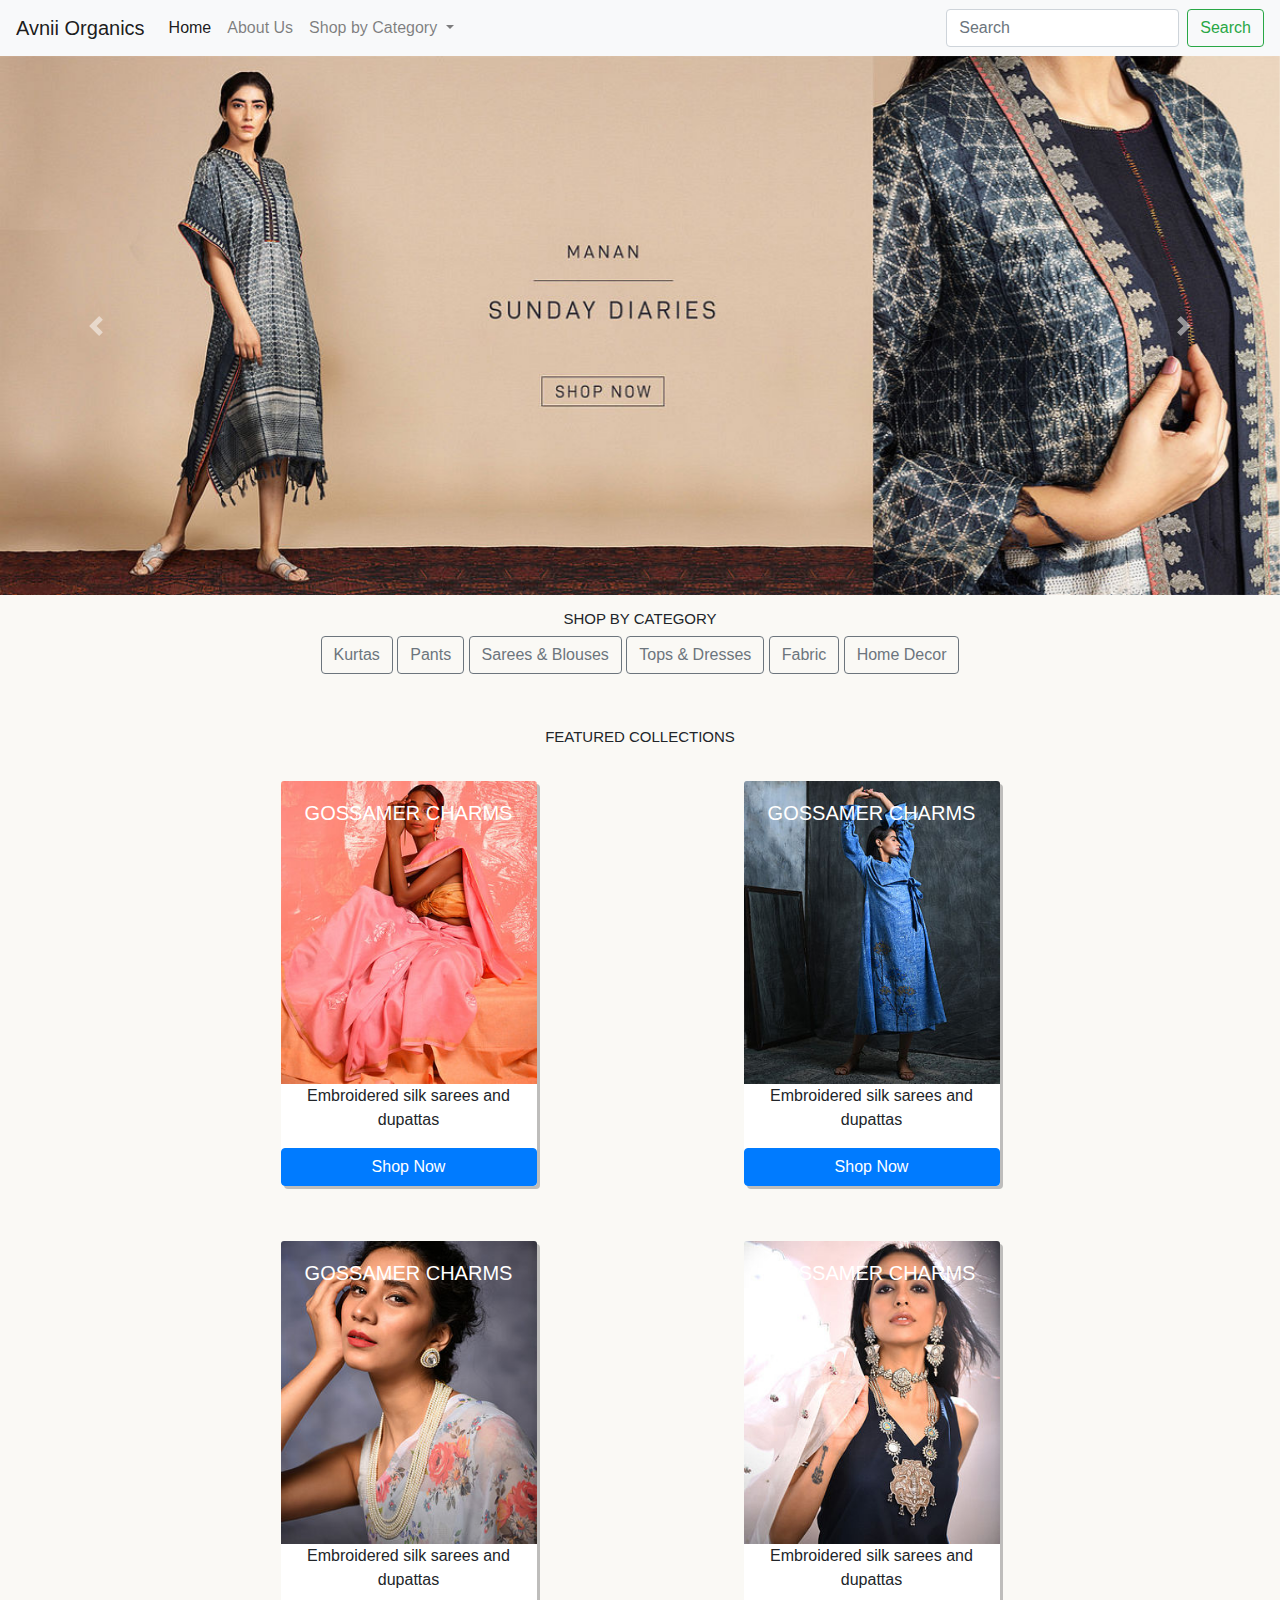
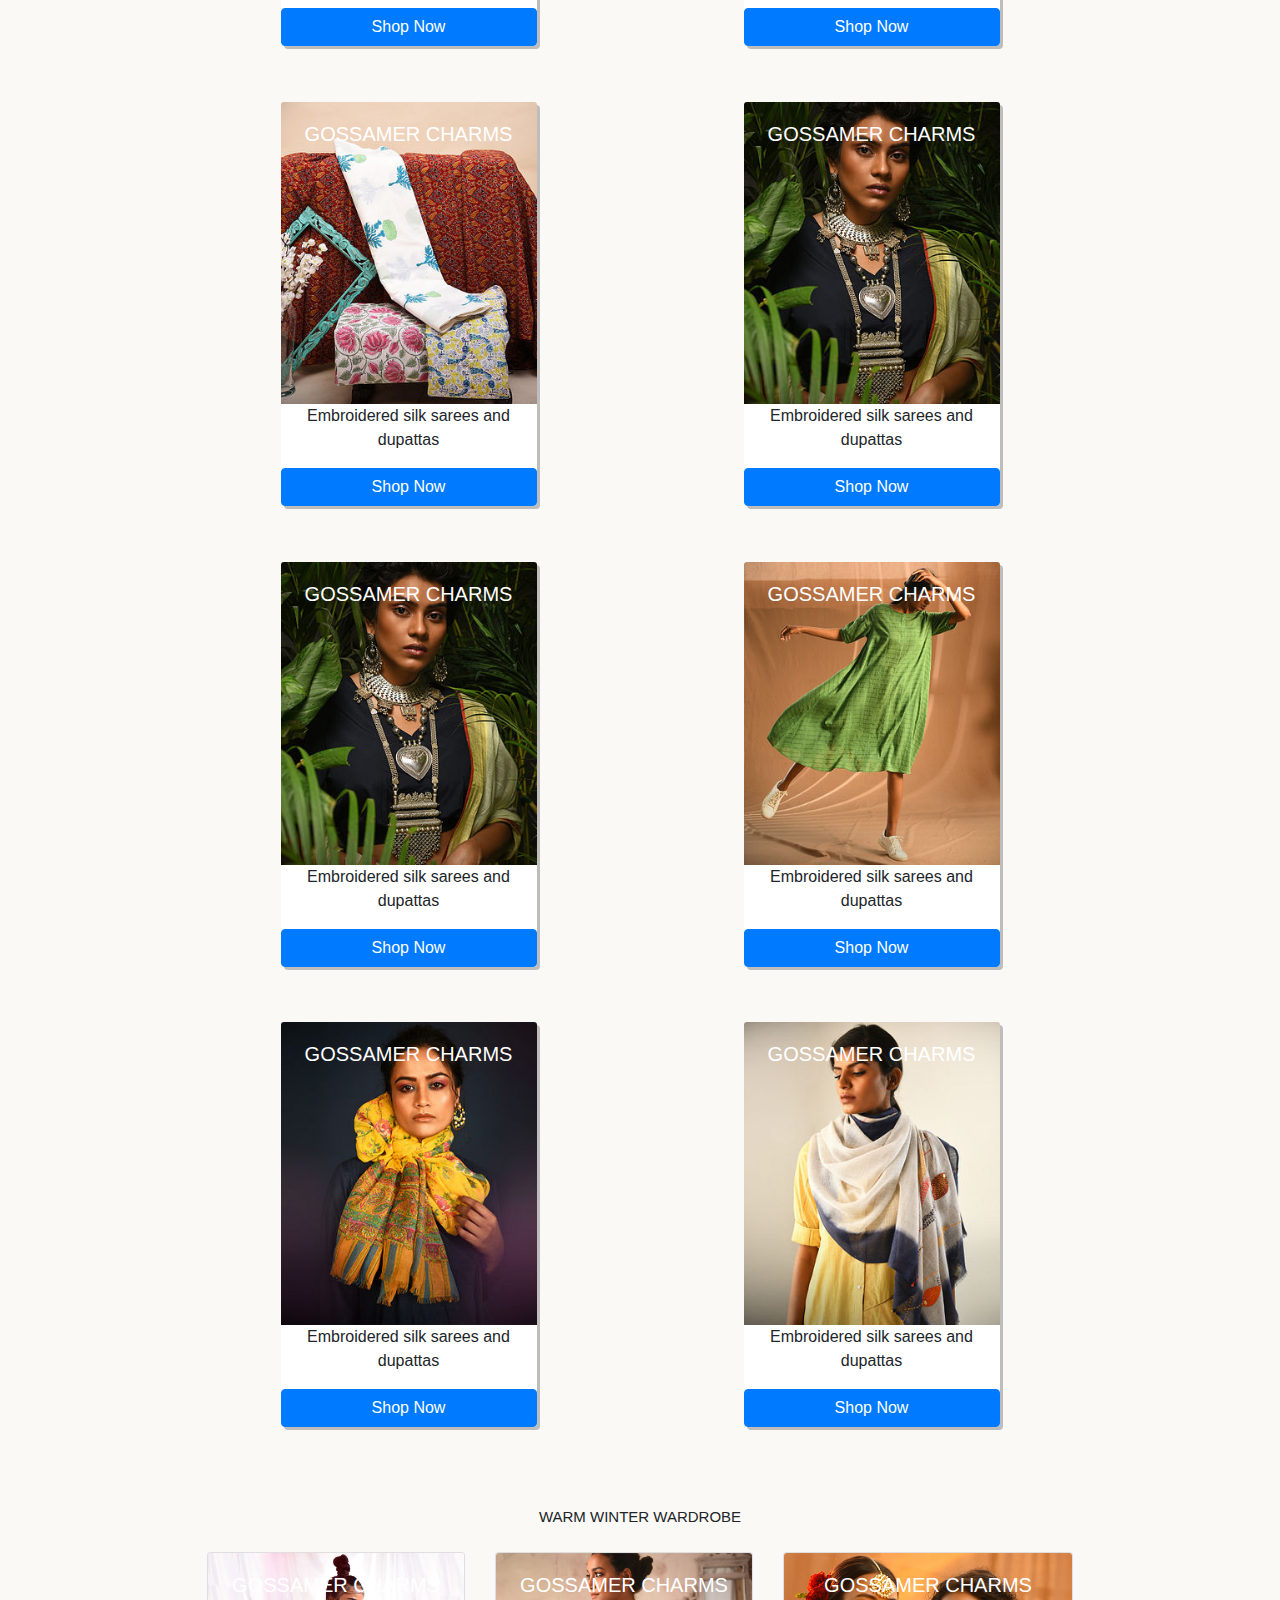
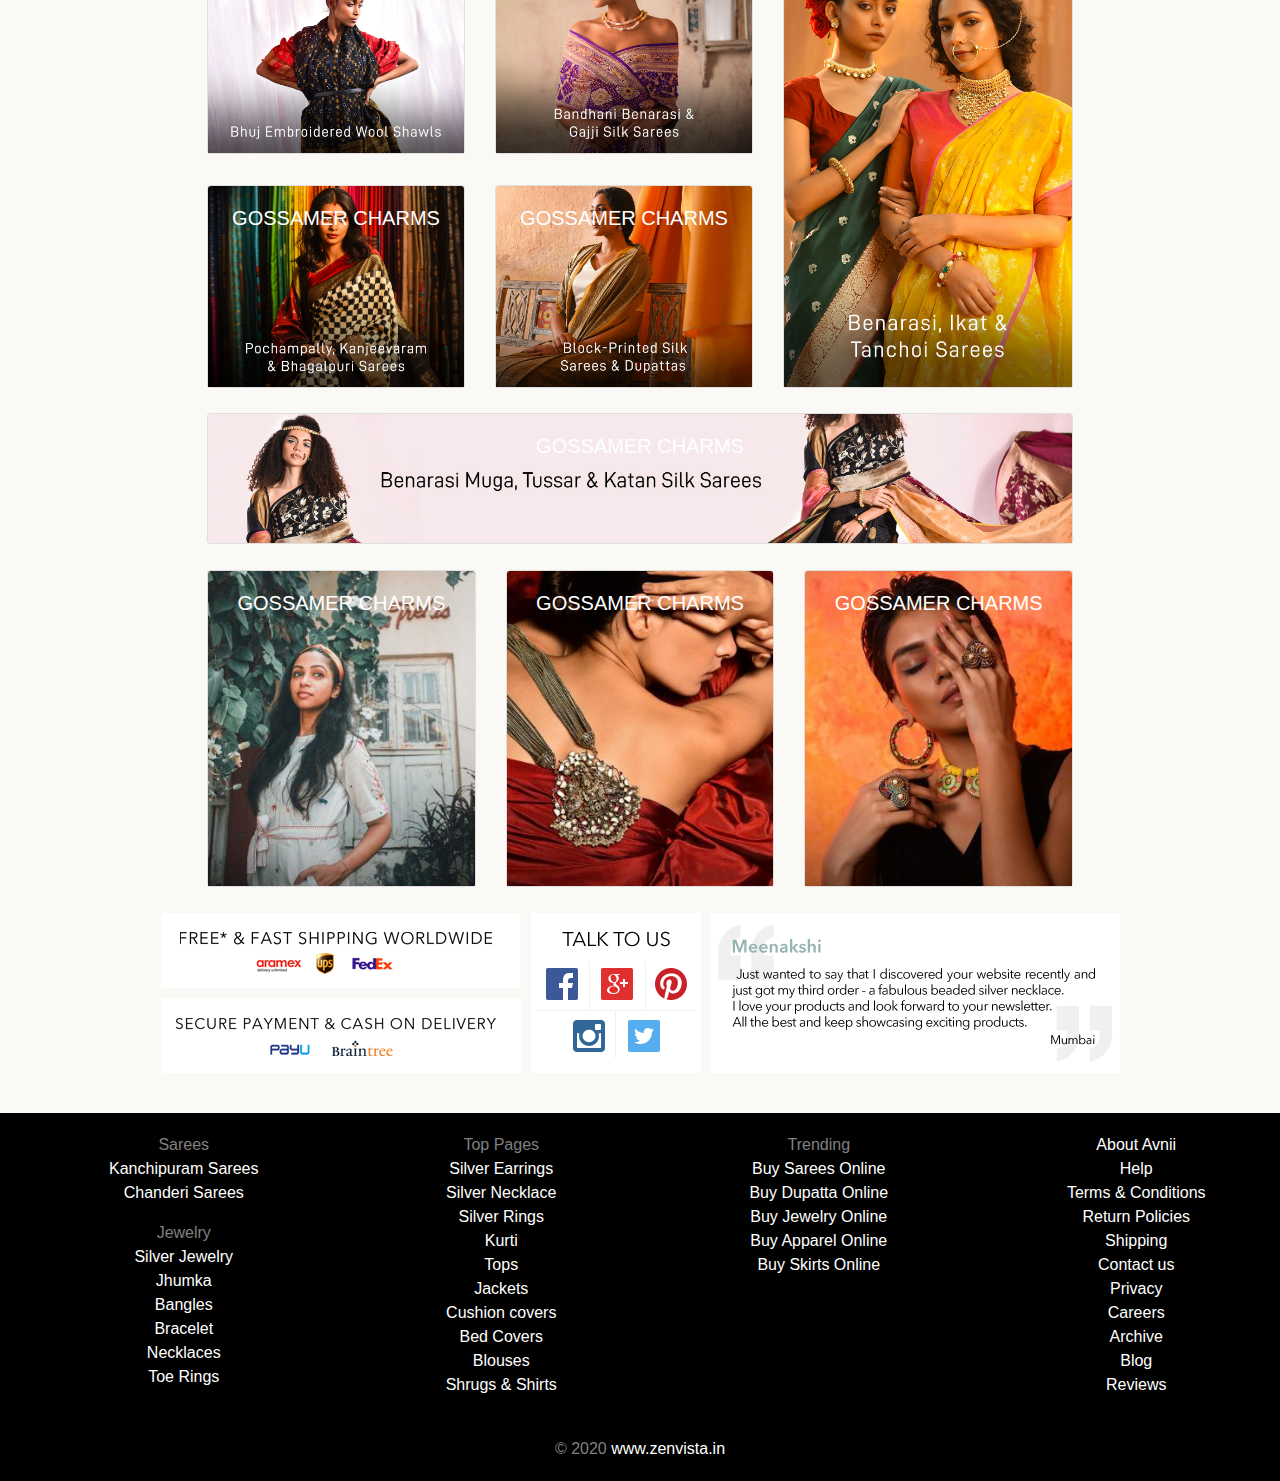
<file: index.html>
<!DOCTYPE html>
<html lang="en" dir="ltr">

<head>
  <meta charset="utf-8">
  <title>Avnii Organics</title>
  <link rel="stylesheet" href="https://stackpath.bootstrapcdn.com/bootstrap/4.4.1/css/bootstrap.min.css" integrity="sha384-Vkoo8x4CGsO3+Hhxv8T/Q5PaXtkKtu6ug5TOeNV6gBiFeWPGFN9MuhOf23Q9Ifjh" crossorigin="anonymous">
  <script src="https://code.jquery.com/jquery-3.4.1.slim.min.js" integrity="sha384-J6qa4849blE2+poT4WnyKhv5vZF5SrPo0iEjwBvKU7imGFAV0wwj1yYfoRSJoZ+n" crossorigin="anonymous"></script>
  <script src="https://cdn.jsdelivr.net/npm/popper.js@1.16.0/dist/umd/popper.min.js" integrity="sha384-Q6E9RHvbIyZFJoft+2mJbHaEWldlvI9IOYy5n3zV9zzTtmI3UksdQRVvoxMfooAo" crossorigin="anonymous"></script>
  <script src="https://stackpath.bootstrapcdn.com/bootstrap/4.4.1/js/bootstrap.min.js" integrity="sha384-wfSDF2E50Y2D1uUdj0O3uMBJnjuUD4Ih7YwaYd1iqfktj0Uod8GCExl3Og8ifwB6" crossorigin="anonymous"></script>
  <link rel="stylesheet" href="styles.css">
</head>

<body>
  <section class="navigation-bar">
    <nav class="navbar navbar-expand-lg navbar-light bg-light">
      <a class="navbar-brand" href="#">Avnii Organics</a>
      <button class="navbar-toggler" type="button" data-toggle="collapse" data-target="#navbarSupportedContent" aria-controls="navbarSupportedContent" aria-expanded="false" aria-label="Toggle navigation">
        <span class="navbar-toggler-icon"></span>
      </button>

      <div class="collapse navbar-collapse" id="navbarSupportedContent">
        <ul class="navbar-nav mr-auto">
          <li class="nav-item active">
            <a class="nav-link" href="index.html">Home <span class="sr-only">(current)</span></a>
          </li>
          <li class="nav-item">
            <a class="nav-link" href="#">About Us</a>
          </li>
          <li class="nav-item dropdown">
            <a class="nav-link dropdown-toggle" href="#" id="navbarDropdown" role="button" data-toggle="dropdown" aria-haspopup="true" aria-expanded="false">
              Shop by Category
            </a>
            <div class="dropdown-menu" aria-labelledby="navbarDropdown">
              <a class="dropdown-item" href="shopMen.html">Men</a>
              <a class="dropdown-item" href="#">Women</a>
              <!-- <div class="dropdown-divider"></div> -->
              <a class="dropdown-item" href="#">Unisex</a>
            </div>
          </li>
        </ul>
        <form class="form-inline my-2 my-lg-0">
          <input class="form-control mr-sm-2" type="search" placeholder="Search" aria-label="Search">
          <button class="btn btn-outline-success my-2 my-sm-0" type="submit">Search</button>
        </form>
      </div>
    </nav>
  </section>

  <section class="slider">
    <div id="carouselExampleControls" class="carousel slide" data-ride="carousel" data-interval="1800">
      <div class="carousel-inner">
        <div class="carousel-item active">
          <img src="images/slider1.jpg" class="d-block w-100" alt="...">
        </div>
        <div class="carousel-item">
          <img src="images/slider2.jpg" class="d-block w-100" alt="...">
        </div>
        <div class="carousel-item">
          <img src="images/slider3.jpg" class="d-block w-100" alt="...">
        </div>
        <div class="carousel-item">
          <img src="images/slider4.jpg" class="d-block w-100" alt="...">
        </div>
        <div class="carousel-item">
          <img src="images/slider5.jpg" class="d-block w-100" alt="...">
        </div>
      </div>
      <a class="carousel-control-prev" href="#carouselExampleControls" role="button" data-slide="prev">
        <span class="carousel-control-prev-icon" aria-hidden="true"></span>
        <span class="sr-only">Previous</span>
      </a>
      <a class="carousel-control-next" href="#carouselExampleControls" role="button" data-slide="next">
        <span class="carousel-control-next-icon" aria-hidden="true"></span>
        <span class="sr-only">Next</span>
      </a>
    </div>
  </section>

  <section class="category">
    <h4>SHOP BY CATEGORY</h4>
    <div class="butn-grp">
      <button type="button" class="btn btn-outline-secondary">Kurtas</button>
      <button type="button" class="btn btn-outline-secondary">Pants</button>
      <button type="button" class="btn btn-outline-secondary">Sarees & Blouses</button>
      <button type="button" class="btn btn-outline-secondary">Tops & Dresses</button>
      <button type="button" class="btn btn-outline-secondary">Fabric</button>
      <button type="button" class="btn btn-outline-secondary">Home Decor</button>
    </div>
  </section>

  <section class="featured">
    <h4>FEATURED COLLECTIONS</h4>
    <div class="row featured-row row-xl-3">
      <div class="card">
        <img src="images/featured1.jpg" class="card-img-top" alt="...">
        <div class="card-img-overlay text-white">
          <h5 class="card-title">GOSSAMER CHARMS</h5>
        </div>
        <p class="card-text">Embroidered silk sarees and dupattas</p>
        <a href="#" class="btn btn-primary">Shop Now</a>
      </div>
      <div class="card">
        <img src="images/featured2.jpg" class="card-img-top" alt="...">
        <div class="card-img-overlay text-white">
          <h5 class="card-title">GOSSAMER CHARMS</h5>
        </div>
        <p class="card-text">Embroidered silk sarees and dupattas</p>
        <a href="#" class="btn btn-primary">Shop Now</a>
      </div>
      <div class="card">
        <img src="images/featured3.jpg" class="card-img-top" alt="...">
        <div class="card-img-overlay text-white">
          <h5 class="card-title">GOSSAMER CHARMS</h5>
        </div>
        <p class="card-text">Embroidered silk sarees and dupattas</p>
        <a href="#" class="btn btn-primary">Shop Now</a>
      </div>
      <div class="card">
        <img src="images/featured4.jpg" class="card-img-top" alt="...">
        <div class="card-img-overlay text-white">
          <h5 class="card-title">GOSSAMER CHARMS</h5>
        </div>
        <p class="card-text">Embroidered silk sarees and dupattas</p>
        <a href="#" class="btn btn-primary">Shop Now</a>
      </div>
      <div class="card">
        <img src="images/featured5.jpg" class="card-img-top" alt="...">
        <div class="card-img-overlay text-white">
          <h5 class="card-title">GOSSAMER CHARMS</h5>
        </div>
        <p class="card-text">Embroidered silk sarees and dupattas</p>
        <a href="#" class="btn btn-primary">Shop Now</a>
      </div>
      <div class="card">
        <img src="images/featured6.jpg" class="card-img-top" alt="...">
        <div class="card-img-overlay text-white">
          <h5 class="card-title">GOSSAMER CHARMS</h5>
        </div>
        <p class="card-text">Embroidered silk sarees and dupattas</p>
        <a href="#" class="btn btn-primary">Shop Now</a>
      </div>
      <div class="card">
        <img src="images/featured7.jpg" class="card-img-top" alt="...">
        <div class="card-img-overlay text-white">
          <h5 class="card-title">GOSSAMER CHARMS</h5>
        </div>
        <p class="card-text">Embroidered silk sarees and dupattas</p>
        <a href="#" class="btn btn-primary">Shop Now</a>
      </div>
      <div class="card">
        <img src="images/featured8.jpg" class="card-img-top" alt="...">
        <div class="card-img-overlay text-white">
          <h5 class="card-title">GOSSAMER CHARMS</h5>
        </div>
        <p class="card-text">Embroidered silk sarees and dupattas</p>
        <a href="#" class="btn btn-primary">Shop Now</a>
      </div>
      <div class="card">
        <img src="images/featured9.jpg" class="card-img-top" alt="...">
        <div class="card-img-overlay text-white">
          <h5 class="card-title">GOSSAMER CHARMS</h5>
        </div>
        <p class="card-text">Embroidered silk sarees and dupattas</p>
        <a href="#" class="btn btn-primary">Shop Now</a>
      </div>
      <div class="card">
        <img src="images/featured10.jpg" class="card-img-top" alt="...">
        <div class="card-img-overlay text-white">
          <h5 class="card-title">GOSSAMER CHARMS</h5>
        </div>
        <p class="card-text">Embroidered silk sarees and dupattas</p>
        <a href="#" class="btn btn-primary">Shop Now</a>
      </div>
    </div>
  </section>

  <section class="winter-wardrobe">
    <h4>WARM WINTER WARDROBE</h4>
    <div class="row row-1 card-deck">
      <div class="col column1">
        <div id="img1" class="card square4">
          <a href="https://www.google.co.in"><img src="images/winter1.jpg" class="card-img-top" alt="..."></a>
          <div class="card-img-overlay text-white">
            <h5 class="card-title">GOSSAMER CHARMS</h5>
          </div>
        </div>
        <div id="img2" class="card square4">
          <a href="https://www.google.co.in"><img src="images/winter2.jpg" class="card-img-top" alt="..."></a>
          <div class="card-img-overlay text-white">
            <h5 class="card-title">GOSSAMER CHARMS</h5>
          </div>
        </div>
      </div>
      <div class="col column2">
        <div id="img3" class="card square4">
          <a href="https://www.google.co.in"><img src="images/winter3.jpg" class="card-img-top" alt="..."></a>
          <div class="card-img-overlay text-white">
            <h5 class="card-title">GOSSAMER CHARMS</h5>
          </div>
        </div>
        <div id="img4" class="card square4">
          <a href="https://www.google.co.in"><img src="images/winter4.jpg" class="card-img-top" alt="..."></a>
          <div class="card-img-overlay text-white">
            <h5 class="card-title">GOSSAMER CHARMS</h5>
          </div>
        </div>
      </div>
      <div id="img5" class="col column3 square4Right card">
        <a href="https://www.google.co.in"><img src="images/winter5.jpg" class="card-img-top" alt="..."></a>
        <div class="card-img-overlay text-white">
          <h5 class="card-title">GOSSAMER CHARMS</h5>
        </div>
      </div>
    </div>
    <div class="row row-2">
      <div id="img6" class="card winter-long">
        <a href="https://www.google.co.in"><img src="images/winter6.jpg" class="card-img-top" alt="..."></a>
        <div class="card-img-overlay text-white">
          <h5 class="card-title">GOSSAMER CHARMS</h5>
        </div>
      </div>
    </div>
    <div class="row row-3 card-deck winter-last">
      <div id="img7" class="card">
        <a href="https://www.google.co.in"><img src="images/winter7.jpg" class="card-img-top" alt="..."></a>
        <div class="card-img-overlay text-white">
          <h5 class="card-title">GOSSAMER CHARMS</h5>
        </div>
      </div>
      <div id="img8" class="card">
        <a href="https://www.google.co.in"><img src="images/winter8.jpg" class="card-img-top" alt="..."></a>
        <div class="card-img-overlay text-white">
          <h5 class="card-title">GOSSAMER CHARMS</h5>
        </div>
      </div>
      <div id="img9" class="card">
        <a href="https://www.google.co.in"><img src="images/winter9.jpg" class="card-img-top" alt="..."></a>
        <div class="card-img-overlay text-white">
          <h5 class="card-title">GOSSAMER CHARMS</h5>
        </div>
      </div>
    </div>
  </section>

  <section class="testimonials">
    <div class="row">
      <div class="col col1">
        <img class="ship" src="images/ship1.png" alt="...">
        <img class="pay"src="images/pay1.png" alt="...">
      </div>
      <div class="social">
        <img usemap="#Image-Maps_3201305100845224" src="images/social1.png" alt="...">
        <map id="_Image-Maps_3201305100845224" name="Image-Maps_3201305100845224">
          <area alt="" title="Facebook" target="_blank" href="https://www.facebook.com/jaypore" shape="poly" coords="17,55,46,56,47,84,17,85,21,82">
          <area alt="" title="Google Plus" target="_blank" href="https://plus.google.com/+Jaypore/posts" shape="poly" coords="72,55,103,55,103,86,71,85">
          <area alt="" title="Pinterest" target="_blank" href="https://www.pinterest.com/jaypore/" shape="poly" coords="124,53,158,53,159,87,125,87">
          <area alt="" title="Instagram" target="_blank" href="https://www.instagram.com/jaypore/" shape="poly" coords="41,106,76,106,76,139,42,139">
          <area alt="" title="Twitter" target="_blank" href="https://twitter.com/jaypore" shape="poly" coords="96,106,130,105,130,140,96,139">
        </map>
      </div>
      <div id="testimonialsControls" class="carousel slide" data-ride="carousel" data-interval="1700">
        <div class="carousel-inner">
          <div class="carousel-item active">
            <img src="images/testimonial1.png" alt="...">
          </div>
          <div class="carousel-item">
            <img src="images/testimonial2.png" alt="...">
          </div>
          <div class="carousel-item">
            <img src="images/testimonial3.png" alt="...">
          </div>
        </div>
      </div>
    </div>
  </section>


  <section class="footer">
    <div class="row">
      <div id="column1" class="col">
        <ul id="menu-links" type="none"> Sarees

          <li><a href="/search?q=kanchipuram%20sarees">Kanchipuram Sarees</a></li>
          <li><a href="/search?q=chanderi%20sarees">Chanderi Sarees</a></li>

        </ul>

        <ul id="menu-links" type="none"> Jewelry

          <li><a onclick="getSliderName('FOOTER_MENU - Silver Jewelry');" href="/shop/jewelry/silver-jewelry-43">Silver Jewelry</a></li>
          <li><a href="/search?q=jhumka">Jhumka</a></li>
          <li><a href="/search?q=bangles">Bangles</a></li>
          <li><a href="/search?q=bracelet">Bracelet</a></li>
          <li><a href="/search?q=necklace">Necklaces</a></li>
          <li><a href="/search?q=toe%20ring">Toe Rings</a></li>
        </ul>
      </div>
      <div id="column2" class="col">
        <ul id="menu-links" type="none"> Top Pages

          <li><a href="/search?q=silver%20earrings">Silver Earrings</a></li>
          <li><a href="/search?q=silver%20necklace">Silver Necklace</a></li>
          <li><a href="/search?q=silver%20rings">Silver Rings</a></li>
          <li><a href="/search?q=kurta">Kurti</a></li>
          <li><a href="/search?q=tops">Tops</a></li>
          <li><a href="/search?q=jackets">Jackets</a></li>
          <li><a href="/search?q=cushion%20covers">Cushion covers</a></li>
          <li><a href="/search?q=Bed%20cover">Bed Covers</a></li>
          <li><a href="/search?q=Blouses">Blouses</a></li>
          <li><a href="/search?q=shrugs">Shrugs &amp; Shirts</a></li>

        </ul>
      </div>
      <div id="column3" class="col">
        <ul id="menu-links" type="none"> Trending

          <li><a onclick="getSliderName('FOOTER_MENU - Buy Sarees Online');" href="/shop/sarees-99">Buy Sarees Online</a></li>
          <li><a onclick="getSliderName('FOOTER_MENU - Buy Dupatta Online');" href="/shop/accessories/dupattas-58">Buy Dupatta Online</a></li>
          <li><a onclick="getSliderName('FOOTER_MENU - Buy Jewelry Online');" href="/shop/jewelry-20">Buy Jewelry Online</a></li>
          <li><a onclick="getSliderName('FOOTER_MENU - Buy Apparel Online');" href="/shop/apparel-47">Buy Apparel Online </a></li>
          <li><a onclick="getSliderName('FOOTER_MENU - Buy Skirts Online');" href="/shop/women/skirts-350">Buy Skirts Online </a></li>
        </ul>

      </div>
      <div id="column4" class="col">
        <ul id="menu-links" type="none">
          <li><a href="https://www.zenvista.in" rel="nofollow" target="_blank">About Avnii</a></li>
          <li><a href="https://www.jaypore.com/help.php" rel="nofollow" target="_blank">Help</a></li>
          <li><a href="https://www.jaypore.com/terms.php" rel="nofollow" target="_blank">Terms &amp; Conditions</a></li>
          <li><a href="https://www.jaypore.com/returns.php" rel="nofollow" target="_blank">Return Policies</a></li>
          <li><a href="https://www.jaypore.com/shipping-faq.php" rel="nofollow" target="_blank">Shipping</a></li>
          <li><a href="https://www.jaypore.com/contact-us.php" rel="nofollow" target="_blank">Contact us</a></li>
          <li><a href="https://www.jaypore.com/privacy.php" rel="nofollow" target="_blank">Privacy</a></li>
          <li><a href="http://careers.jaypore.com/" rel="nofollow" target="_blank">Careers</a></li>
          <li><a href="https://www.jaypore.com/archive.php" rel="nofollow" target="_blank">Archive</a></li>
          <li><a href="https://blog.jaypore.com/" target="_blank">Blog</a></li>
          <li><a href="https://www.jaypore.com/love-jaypore.php" target="_blank">Reviews</a></li>
        </ul>
      </div>
      <!--
  <section id="column5">
    <iframe src="https://www.facebook.com/plugins/like.php?href=https%3A%2F%2Fwww.facebook.com%2Fjaypore&amp;send=false&amp;layout=standard&amp;width=250&amp;show_faces=true&amp;font&amp;colorscheme=dark&amp;action=like&amp;height=67&amp;appId=341952852546834" scrolling="no" frameborder="0" style="border:none; overflow:hidden; width:232px; height:65px;" allowtransparency="true"></iframe>
  </section> -->
    </div>
    <br clear="all">
    <div id="copyright" style="vertical-align:middle">

      © 2020 <a href="https://www.zenvista.in" style="float:none;">www.zenvista.in</a>
    </div>
  </section>
</body>

</html>
</file>
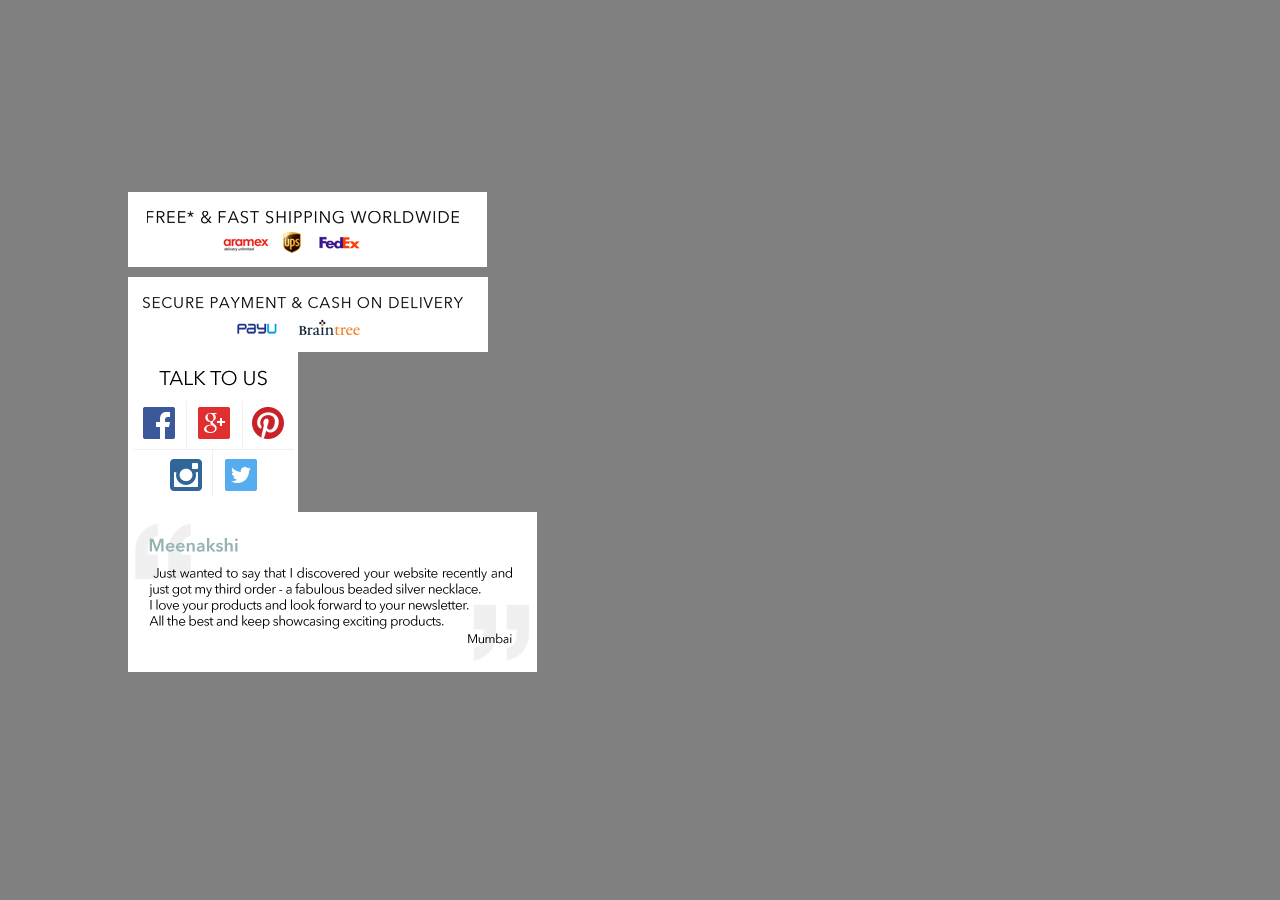
<file: square4Trial.html>
<!DOCTYPE html>
<html lang="en" dir="ltr">

<head>
  <meta charset="utf-8">
  <title></title>
  <link rel="stylesheet" href="https://stackpath.bootstrapcdn.com/bootstrap/4.4.1/css/bootstrap.min.css" integrity="sha384-Vkoo8x4CGsO3+Hhxv8T/Q5PaXtkKtu6ug5TOeNV6gBiFeWPGFN9MuhOf23Q9Ifjh" crossorigin="anonymous">
  <script src="https://code.jquery.com/jquery-3.4.1.slim.min.js" integrity="sha384-J6qa4849blE2+poT4WnyKhv5vZF5SrPo0iEjwBvKU7imGFAV0wwj1yYfoRSJoZ+n" crossorigin="anonymous"></script>
  <script src="https://cdn.jsdelivr.net/npm/popper.js@1.16.0/dist/umd/popper.min.js" integrity="sha384-Q6E9RHvbIyZFJoft+2mJbHaEWldlvI9IOYy5n3zV9zzTtmI3UksdQRVvoxMfooAo" crossorigin="anonymous"></script>
  <script src="https://stackpath.bootstrapcdn.com/bootstrap/4.4.1/js/bootstrap.min.js" integrity="sha384-wfSDF2E50Y2D1uUdj0O3uMBJnjuUD4Ih7YwaYd1iqfktj0Uod8GCExl3Og8ifwB6" crossorigin="anonymous"></script>
  <link rel="stylesheet" href="trialStyles.css">
</head>

<body>
  <section class="testimonials">
    <div class="row">
      <div class="col col1">
        <img class="ship" src="images/ship1.png" alt="...">
        <img class="pay"src="images/pay1.png" alt="...">
      </div>
      <div class="social">
        <img usemap="#Image-Maps_3201305100845224" src="images/social1.png" alt="...">
        <map id="_Image-Maps_3201305100845224" name="Image-Maps_3201305100845224">
          <area alt="" title="Facebook" target="_blank" href="https://www.facebook.com/jaypore" shape="poly" coords="17,55,46,56,47,84,17,85,21,82">
          <area alt="" title="Google Plus" target="_blank" href="https://plus.google.com/+Jaypore/posts" shape="poly" coords="72,55,103,55,103,86,71,85">
          <area alt="" title="Pinterest" target="_blank" href="https://www.pinterest.com/jaypore/" shape="poly" coords="124,53,158,53,159,87,125,87">
          <area alt="" title="Instagram" target="_blank" href="https://www.instagram.com/jaypore/" shape="poly" coords="41,106,76,106,76,139,42,139">
          <area alt="" title="Twitter" target="_blank" href="https://twitter.com/jaypore" shape="poly" coords="96,106,130,105,130,140,96,139">
        </map>
      </div>
      <div id="testimonialsControls" class="carousel slide" data-ride="carousel" data-interval="1700">
        <div class="carousel-inner">
          <div class="carousel-item active">
            <img src="images/testimonial1.png" alt="...">
          </div>
          <div class="carousel-item">
            <img src="images/testimonial2.png" alt="...">
          </div>
          <div class="carousel-item">
            <img src="images/testimonial3.png" alt="...">
          </div>
        </div>
      </div>
    </div>
  </section>
</body>

</html>
</file>
<file: styles.css>
h4{
  font-size: 15px;
  padding-top: 15px;
}

body{
  text-align: center;
  align-content: center;
  background-color: #faf9f5;
}

/*   FEATURED   */
.featured-row{
  display: flex;
  flex-wrap: wrap;
  justify-content: space-around;
}
.featured-row .card{
  margin: 3%;
  width: 16rem;
  border: 0;
  box-shadow: 3px 3px  #8888;
}
.featured{
  margin: 15%;
  margin-top: 3%;
  margin-bottom: 3%;
}
/* .card:hover{
  position: relative;
  bottom: 20px;
  transition: 2s;
} */

/*   TESTIMONIALS   */
.testimonials{
  padding-bottom: 20px;
  margin-left: 10%;
  margin-right: 10%;
  display: flex;
  flex-wrap: wrap;
  justify-content: center;
}
.ship{
  margin-bottom: 10px;
  margin-right: 10px;
}
.col1{
  max-width: 360px;
  padding: 0;
  margin-right: 10px;
  padding-bottom: 10px;
}
.social{
  padding: 0;
  max-width: 170px;
  margin-right: 10px;
  padding-bottom: 10px;
}
#testimonialsControls{
  padding: 0;
  max-width: 409px;
  padding-bottom: 10px;
}
.testimonials .row{
  max-width: 959px;
  margin: 0;
  margin-bottom: 10px;
  display: flex;
  flex-wrap: wrap;
  justify-content: center;
}

/*  FOOTER  */
.footer{
  background-color: black;
  color: white;
  padding: 20px;
}

#menu-links, #copyright{
  color: gray;
}

#menu-links a, #copyright a{
  color: white;
}

/* four square design */

#img2, #img4{
  position: absolute;
  bottom: 0;
}
.card{
  margin: 0;
}
.square4Right{
  padding: 0;
}
.winter-wardrobe .col{
  padding: 0;
}
.winter-long{
  margin-left: 15px;
  margin-right: 15px;
}
.winter-wardrobe .row{
  margin: 15%;
  margin-top: 2%;
  margin-bottom: 2%;
}


/* FEATURED SECTION */
@media screen and (max-width: 1000px){
  .featured{margin: 0;}
  .featured-row .card{width: 13rem;}
}

 /* WINTER WARDROBE */
@media screen and (max-width: 1000px){
  .winter-wardrobe .row{margin: 0; margin-top: 3%; margin-bottom: 3%;}
}
@media screen and (max-width: 575px){
  #img5{display: none;}
  .winter-wardrobe .row{margin: 3%; flex-wrap: nowrap;}
  #img1, #img3{margin-bottom: 3%;}
  #img1, #img2{margin-right: 3%; position: static;}
  #img3, #img4{margin-left: 3%;}
  #img7, #img8{margin-right: 3%;}
  #img6{margin: 0;}
}

/* TESTIMONIALS */
@media screen and (max-width: 1200px){
  .col1 , .social , #testimonialsControls{
    display: inline-block;
  }
}
</file>
<file: trialStyles.css>
.testimonials{
  margin: 15%;
}
.testimonials .row{
  display: inline-block;
  margin: 0;
}
.col1{
  max-width: 360px;
  padding: 0;
  margin-right: 10px;
}
.social{
  padding: 0;
  max-width: 170px;
  margin-right: 10px;
}
.ship{
  margin-bottom: 10px;
  margin-right: 10px;
}
#testimonialsControls{
  padding: 0;
  max-width: 409px;
}
.testimonials{
  margin-left: 10%;
  margin-right: 10%;
}
.testimonials .row{
  max-width: 959px;
  margin: 0;
  margin-bottom: 10px;
}
body{
  background-color: grey;
}






/* .featured-row{
  display: flex;
  flex-wrap: wrap;
  justify-content: space-around;
}
.featured-row .card{
  margin: 3%;
  width: 16rem;
}
/*.card:hover{
  position: relative;
  bottom: 20px;
  transition: 2s;
} */
/* .featured{
  margin: 15%;
}
@media screen and (max-width: 1000px){
  .featured{
    margin: 0;
  }
  .featured-row .card{
    width: 13rem;
  }
} */

/*
body{
  background-color: grey;
}
.ship{
  margin-bottom: 10px;
  margin-right: 10px;
}
.col1{
  max-width: 360px;
  padding: 0;
  margin-right: 10px;
}
.social{
  padding: 0;
  max-width: 170px;
  margin-right: 10px;
}
#testimonialsControls{
  padding: 0;
  max-width: 409px;
}
.testimonials{
  margin-left: 10%;
  margin-right: 10%;
}
.testimonials .row{
  max-width: 959px;
  margin: 0;
} */
/* .img1, .img3{
  padding-bottom: 12px;
}
.img2, .img4{
  padding-top: 12px;
}
.card{
  margin: 0;
}
.square4Right{
  padding: 0;
}
.winter-wardrobe .col{
  padding: 0;
}
.winter-long{
  margin-left: 15px;
  margin-right: 15px;
}
.winter-wardrobe .row{
  margin: 5%;
  margin-top: 3%;
  margin-bottom: 3%;
} */
/* <h4>WARM WINTER WARDROBE</h4>
<div class="container-1">
  <div class="row row-1 card-deck">
    <div class="col col-xl-8 square4 mb-4">
      <div class="row row-cols-xl-2">
        <div class="card winter">
          <a href="https://www.google.co.in"><img src="images/winter1.jpg" class="card-img-top" alt="..."></a>
          <div class="card-img-overlay text-white">
            <h5 class="card-title">GOSSAMER CHARMS</h5>
          </div>
        </div>
        <div class="card winter">
          <a href="https://www.google.co.in"><img src="images/winter2.jpg" class="card-img-top" alt="..."></a>
          <div class="card-img-overlay text-white">
            <h5 class="card-title">GOSSAMER CHARMS</h5>
          </div>
        </div>
      </div>
      <div class="row row-cols-xl-2">
        <div class="card winter">
          <a href="https://www.google.co.in"><img src="images/winter3.jpg" class="card-img-top" alt="..."></a>
          <div class="card-img-overlay text-white">
            <h5 class="card-title">GOSSAMER CHARMS</h5>
          </div>
        </div>
        <div class="card winter">
          <a href="https://www.google.co.in"><img src="images/winter4.jpg" class="card-img-top" alt="..."></a>
          <div class="card-img-overlay text-white">
            <h5 class="card-title">GOSSAMER CHARMS</h5>
          </div>
        </div>
      </div>
    </div>
    <div class="col col-xl-4 square4Right mb-4">
      <div class="card winter">
        <a href="https://www.google.co.in"><img src="images/winter5.jpg" class="card-img-top" alt="..."></a>
        <div class="card-img-overlay text-white">
          <h5 class="card-title">GOSSAMER CHARMS</h5>
        </div>
      </div>
    </div>
  </div>
  <div class="row card-deck row-2">
    <div class="card winter winter-long">
      <a href=" https://www.google.co.in"> <img src="images/winter6.jpg" class="card-img-top" alt="..."></a>
      <div class="card-img-overlay text-white">
        <h5 class="card-title">GOSSAMER CHARMS</h5>
      </div>
    </div>
  </div>
  <div class="row   winter-last row-3 card-deck">
    <div class="col col-xl-4 mb-4">
      <div class="card winter">
        <a href="https://www.google.co.in"><img src="images/winter7.jpg" class="card-img-top" alt="..."></a>
        <div class="card-img-overlay text-white">
          <h5 class="card-title">GOSSAMER CHARMS</h5>
        </div>
      </div>
    </div>
    <div class="col col-xl-4 mb-4">
      <div class="card winter">
        <a href="https://www.google.co.in"><img src="images/winter8.jpg" class="card-img-top" alt="..."></a>
        <div class="card-img-overlay text-white">
          <h5 class="card-title">GOSSAMER CHARMS</h5>
        </div>
      </div>
    </div>
    <div class="col col-xl-4 mb-4">
      <div class="card winter">
        <a href="https://www.google.co.in"><img src="images/winter9.jpg" class="card-img-top" alt="..."></a>
        <div class="card-img-overlay text-white">
          <h5 class="card-title">GOSSAMER CHARMS</h5>
        </div>
      </div>
    </div>
  </div>
</div> */




/* <section class="winter-wardrobe">
  <h4>WARM WINTER WARDROBE</h4>
  <div class="row row-1 card-deck">
    <div class="col column1">
      <div class="card img1 square4">
        <a href="https://www.google.co.in"><img src="images/winter1.jpg" class="card-img-top" alt="..."></a>
        <div class="card-img-overlay text-white">
          <h5 class="card-title">GOSSAMER CHARMS</h5>
        </div>
      </div>
      <div class="card img2 square4">
        <a href="https://www.google.co.in"><img src="images/winter2.jpg" class="card-img-top" alt="..."></a>
        <div class="card-img-overlay text-white">
          <h5 class="card-title">GOSSAMER CHARMS</h5>
        </div>
      </div>
    </div>
    <div class="col column2">
      <div class="card img3 square4">
        <a href="https://www.google.co.in"><img src="images/winter3.jpg" class="card-img-top" alt="..."></a>
        <div class="card-img-overlay text-white">
          <h5 class="card-title">GOSSAMER CHARMS</h5>
        </div>
      </div>
      <div class="card img4 square4">
        <a href="https://www.google.co.in"><img src="images/winter4.jpg" class="card-img-top" alt="..."></a>
        <div class="card-img-overlay text-white">
          <h5 class="card-title">GOSSAMER CHARMS</h5>
        </div>
      </div>
    </div>
    <div class="col img5 column3 square4Right card">
      <a href="https://www.google.co.in"><img src="images/winter5.jpg" class="card-img-top" alt="..."></a>
      <div class="card-img-overlay text-white">
        <h5 class="card-title">GOSSAMER CHARMS</h5>
      </div>
    </div>
  </div>
  <div class="row row-2">
    <div class="card winter-long">
      <a href="https://www.google.co.in"><img src="images/winter6.jpg" class="card-img-top" alt="..."></a>
      <div class="card-img-overlay text-white">
        <h5 class="card-title">GOSSAMER CHARMS</h5>
      </div>
    </div>
  </div>
  <div class="row row-3 card-deck winter-last">
    <div class="card">
      <a href="https://www.google.co.in"><img src="images/winter7.jpg" class="card-img-top" alt="..."></a>
      <div class="card-img-overlay text-white">
        <h5 class="card-title">GOSSAMER CHARMS</h5>
      </div>
    </div>
    <div class="card">
      <a href="https://www.google.co.in"><img src="images/winter8.jpg" class="card-img-top" alt="..."></a>
      <div class="card-img-overlay text-white">
        <h5 class="card-title">GOSSAMER CHARMS</h5>
      </div>
    </div>
    <div class="card">
      <a href="https://www.google.co.in"><img src="images/winter9.jpg" class="card-img-top" alt="..."></a>
      <div class="card-img-overlay text-white">
        <h5 class="card-title">GOSSAMER CHARMS</h5>
      </div>
    </div>
  </div>
</section> */

/* <section class="testimonials">
  <div class="container-2">
    <div class="row row-testimonials ">
      <div class="col">
          <img class="ship" src="images/ship1.png" alt="...">
          <img class="pay" src="images/pay1.png" alt="...">
      </div>
      <div class="col">
        <img class="col-social" usemap="#Image-Maps_3201305100845224" src="images/social1.png" alt="...">
        <map id="_Image-Maps_3201305100845224" name="Image-Maps_3201305100845224">
          <area alt="" title="Facebook" target="_blank" href="https://www.facebook.com/jaypore" shape="poly" coords="17,55,46,56,47,84,17,85,21,82">
          <area alt="" title="Google Plus" target="_blank" href="https://plus.google.com/+Jaypore/posts" shape="poly" coords="72,55,103,55,103,86,71,85">
          <area alt="" title="Pinterest" target="_blank" href="https://www.pinterest.com/jaypore/" shape="poly" coords="124,53,158,53,159,87,125,87">
          <area alt="" title="Instagram" target="_blank" href="https://www.instagram.com/jaypore/" shape="poly" coords="41,106,76,106,76,139,42,139">
          <area alt="" title="Twitter" target="_blank" href="https://twitter.com/jaypore" shape="poly" coords="96,106,130,105,130,140,96,139">
        </map>
      </div>
      <div class="col-testimonial">
        <div id="testimonialsControls" class="carousel slide" data-ride="carousel" data-interval="1700">
          <div class="carousel-inner">
            <div class="carousel-item active">
              <img src="images/testimonial1.png" alt="...">
            </div>
            <div class="carousel-item">
              <img src="images/testimonial2.png" alt="...">
            </div>
            <div class="carousel-item">
              <img src="images/testimonial3.png" alt="...">
            </div>
          </div>
        </div>
      </div>
    </div>
  </div>
</section>


.ship{
  margin-bottom: 10px;
  margin-right: 10px;
  max-width: 360px;
  display: inline-block;
}
.pay{
  display: inline-block;
}

.col-testimonial{
  max-width: 409px;
  height: 160px;
  display: inline-block;
}

.col-social{
  max-width: 170px;
  display: inline-block;
} */

/*
<section class="testimonials">
  <div class="row">
    <div class="col col1">
      <img class="ship" src="images/ship1.png" alt="...">
      <img class="pay"src="images/pay1.png" alt="...">
    </div>
    <div class="social">
      <img usemap="#Image-Maps_3201305100845224" src="images/social1.png" alt="...">
      <map id="_Image-Maps_3201305100845224" name="Image-Maps_3201305100845224">
        <area alt="" title="Facebook" target="_blank" href="https://www.facebook.com/jaypore" shape="poly" coords="17,55,46,56,47,84,17,85,21,82">
        <area alt="" title="Google Plus" target="_blank" href="https://plus.google.com/+Jaypore/posts" shape="poly" coords="72,55,103,55,103,86,71,85">
        <area alt="" title="Pinterest" target="_blank" href="https://www.pinterest.com/jaypore/" shape="poly" coords="124,53,158,53,159,87,125,87">
        <area alt="" title="Instagram" target="_blank" href="https://www.instagram.com/jaypore/" shape="poly" coords="41,106,76,106,76,139,42,139">
        <area alt="" title="Twitter" target="_blank" href="https://twitter.com/jaypore" shape="poly" coords="96,106,130,105,130,140,96,139">
      </map>
    </div>
    <div id="testimonialsControls" class="carousel slide" data-ride="carousel" data-interval="1700">
      <div class="carousel-inner">
        <div class="carousel-item active">
          <img src="images/testimonial1.png" alt="...">
        </div>
        <div class="carousel-item">
          <img src="images/testimonial2.png" alt="...">
        </div>
        <div class="carousel-item">
          <img src="images/testimonial3.png" alt="...">
        </div>
      </div>
    </div>
  </div>
</section> */
/*
.featured .row .card{
  display: inline-block;
}
.featured .row .card .btn{
  display: block;
}

.butn-grp{
  padding: 20px;
}

.featured .row{
  padding: 20px;
}

.featured .row .card{
  width: 17rem;
} */
/*
<section class="featured">
  <h4>FEATURED COLLECTIONS</h4>
  <div class="row row-cols-xl-4">
    <!--row-cols-md-2 row-cols-lg-3 -->
    <div class="col mb-4">
      <div class="card">
        <img src="images/featured1.jpg" class="card-img-top" alt="...">
        <div class="card-img-overlay text-white">
          <h5 class="card-title">GOSSAMER CHARMS</h5>
        </div>
        <p class="card-text">Embroidered silk sarees and dupattas</p>
        <a href="#" class="btn btn-primary">Shop Now</a>
      </div>
    </div>
    <div class="col mb-4">
      <div class="card">
        <img src="images/featured2.jpg" class="card-img-top" alt="...">
        <div class="card-img-overlay text-white">
          <h5 class="card-title">GOSSAMER CHARMS</h5>
        </div>
        <p class="card-text">Embroidered silk sarees and dupattas</p>
        <a href="#" class="btn btn-primary">Shop Now</a>
      </div>
    </div>
    <div class="col mb-4">
      <div class="card">
        <img src="images/featured3.jpg" class="card-img-top" alt="...">
        <div class="card-img-overlay text-white">
          <h5 class="card-title">GOSSAMER CHARMS</h5>
        </div>
        <p class="card-text">Embroidered silk sarees and dupattas</p>
        <a href="#" class="btn btn-primary">Shop Now</a>
      </div>
    </div>
    <div class="col mb-4">
      <div class="card">
        <img src="images/featured4.jpg" class="card-img-top" alt="...">
        <div class="card-img-overlay text-white">
          <h5 class="card-title">GOSSAMER CHARMS</h5>
        </div>
        <p class="card-text">Embroidered silk sarees and dupattas</p>
        <a href="#" class="btn btn-primary">Shop Now</a>
      </div>
    </div>
    <div class="col mb-4">
      <div class="card">
        <img src="images/featured5.jpg" class="card-img-top" alt="...">
        <div class="card-img-overlay text-white">
          <h5 class="card-title">GOSSAMER CHARMS</h5>
        </div>
        <p class="card-text">Embroidered silk sarees and dupattas</p>
        <a href="#" class="btn btn-primary">Shop Now</a>
      </div>
    </div>
  </div>
</section> */
</file>
